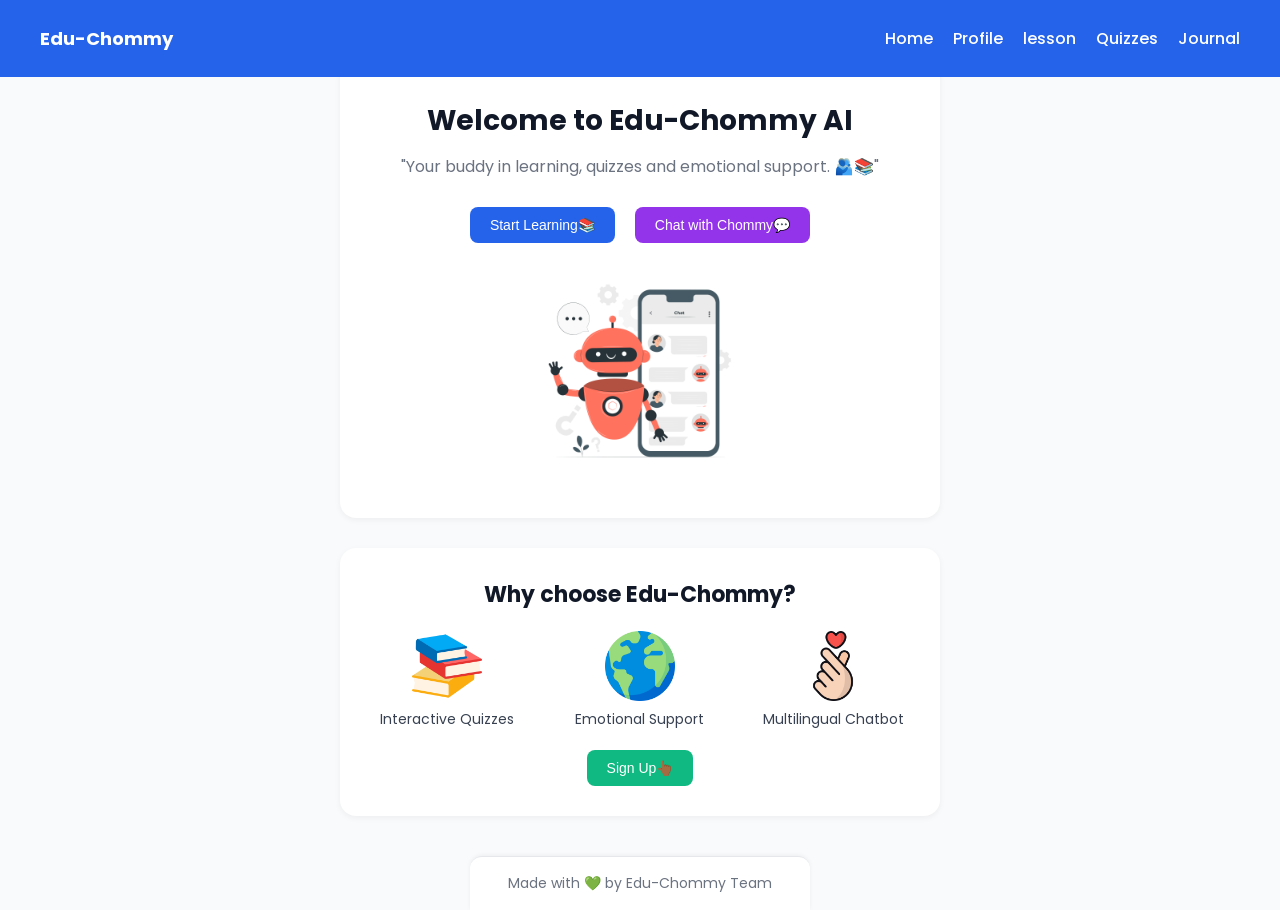
<file: index.html>
<!DOCTYPE html>
<html lang="en">
<head>
  <meta charset="UTF-8" />
  <meta name="viewport" content="width=device-width, initial-scale=1" />
  <title>Edu-Chommy Landing Page</title>
  <link href="https://fonts.googleapis.com/css2?family=Poppins:wght@400;600&display=swap" rel="stylesheet" />
  <link href="https://fonts.googleapis.com/icon?family=Material+Icons" rel="stylesheet" />
  <style>
    * {
      margin: 0;
      padding: 0;
      box-sizing: border-box;
    }

    body {
      font-family: 'Poppins', sans-serif;
      background-color: #f9fafb;
      color: #1f2937;
      padding-top: 60px;
      display: flex;
      flex-direction: column;
      align-items: center;
      min-height: 100vh;
    }

    #navbar {
      width: 100%;
    }

    .hero {
      text-align: center;
      padding: 40px 20px;
      background-color: #fff;
      border-radius: 16px;
      box-shadow: 0 2px 6px rgba(0, 0, 0, 0.05);
      max-width: 600px;
      width: 100%;
      margin-bottom: 30px;
    }

    .hero-text h1 {
      font-size: 28px;
      color: #111827;
      margin-bottom: 12px;
    }

    .tag-line {
      font-size: 16px;
      color: #6b7280;
      margin-bottom: 20px;
    }

    .start-learning-button,
    .chat-button {
      display: inline-block;
      margin: 8px;
      padding: 10px 20px;
      background-color: #2563eb;
      color: white;
      font-size: 14px;
      border: none;
      border-radius: 8px;
      cursor: pointer;
      transition: background 0.3s ease;
    }

    .chat-button {
      background-color: #9333ea;
    }

    .start-learning-button:hover {
      background-color: #1d4ed8;
    }

    .chat-button:hover {
      background-color: #7e22ce;
    }

    .hero-image img {
      margin-top: 20px;
      max-width: 200px;
      height: auto;
    }

    .why-choose {
      background-color: #ffffff;
      border-radius: 16px;
      padding: 30px 20px;
      max-width: 600px;
      width: 100%;
      text-align: center;
      box-shadow: 0 2px 6px rgba(0, 0, 0, 0.05);
    }

    .why-choose h2 {
      font-size: 22px;
      margin-bottom: 20px;
      color: #111827;
    }

    .features {
      display: flex;
      justify-content: space-between;
      flex-wrap: wrap;
      gap: 20px;
      margin-bottom: 20px;
    }

    .feature {
      flex: 1 1 30%;
      display: flex;
      flex-direction: column;
      align-items: center;
      text-align: center;
    }

    .feature img {
      width: 70px;
      height: 70px;
      margin-bottom: 8px;
    }

    .feature p {
      font-size: 14px;
      color: #374151;
    }

    .sign-up-btn {
      padding: 10px 20px;
      font-size: 14px;
      background-color: #10b981;
      color: white;
      border: none;
      border-radius: 8px;
      cursor: pointer;
      transition: background 0.3s ease;
    }

    .sign-up-btn:hover {
      background-color: #059669;
    }

    .footer {
      background-color: #ffffff;
      border-top: 1px solid #e5e7eb;
      text-align: center;
      font-size: 14px;
      color: #6b7280;
      padding: 16px;
      margin: 40px auto 0;
      width: 100%;
      max-width: 340px;
      border-radius: 12px 12px 0 0;
      box-shadow: 0 -1px 4px rgba(0, 0, 0, 0.05);
    }

    @media (max-width: 480px) {
  .features {
    flex-wrap: wrap;
    justify-content: center;
    gap: 12px;
  }

  .feature {
    flex: 1 1 30%;
    min-width: 80px;
  }
}
.footer {
      background-color: #ffffff;
      border-top: 1px solid #e5e7eb;
      text-align: center;
      font-size: 14px;
      color: #6b7280;
      padding: 16px;
      margin: 40px auto 0;
      width: 100%;
      max-width: 340px;
      border-radius: 12px 12px 0 0;
      box-shadow: 0 -1px 4px rgba(0, 0, 0, 0.05);
    }


  </style>
</head>
<body>
  <div id="navbar"></div>

  <section class="hero">
    <div class="hero-text">
      <h1>Welcome to Edu-Chommy AI</h1>
      <p class="tag-line">"Your buddy in learning, quizzes and emotional support. 🫂📚"</p>
    </div>
    <button class="start-learning-button" onclick="window.location.href='lessons.html'">Start Learning📚</button>
<button class="chat-button" onclick="window.location.href='chatbot.html'">Chat with Chommy💬</button>

    <div class="hero-image">
      <img src="images/chatbot.png" alt="Chatbot illustration" />
    </div>
  </section>

  <section class="why-choose">
    <h2>Why choose Edu-Chommy?</h2>
    <div class="features">
      <div class="feature">
        <img src="images/stack-of-books.png" alt="Books icon" />
        <p>Interactive Quizzes</p>
      </div>
      <div class="feature">
        <img src="images/earth.png" alt="Earth icon" />
        <p>Emotional Support</p>
      </div>
      <div class="feature">
        <img src="images/love.png" alt="Love icon" />
        <p>Multilingual Chatbot</p>
      </div>
    </div>
    <button class="sign-up-btn">Sign Up👆🏾</button>
  </section>

  <footer class="footer">
    <p>Made with 💚 by Edu-Chommy Team</p>
  </footer>

  <script src="navBar.js"></script>
</body>
</html>
</file>
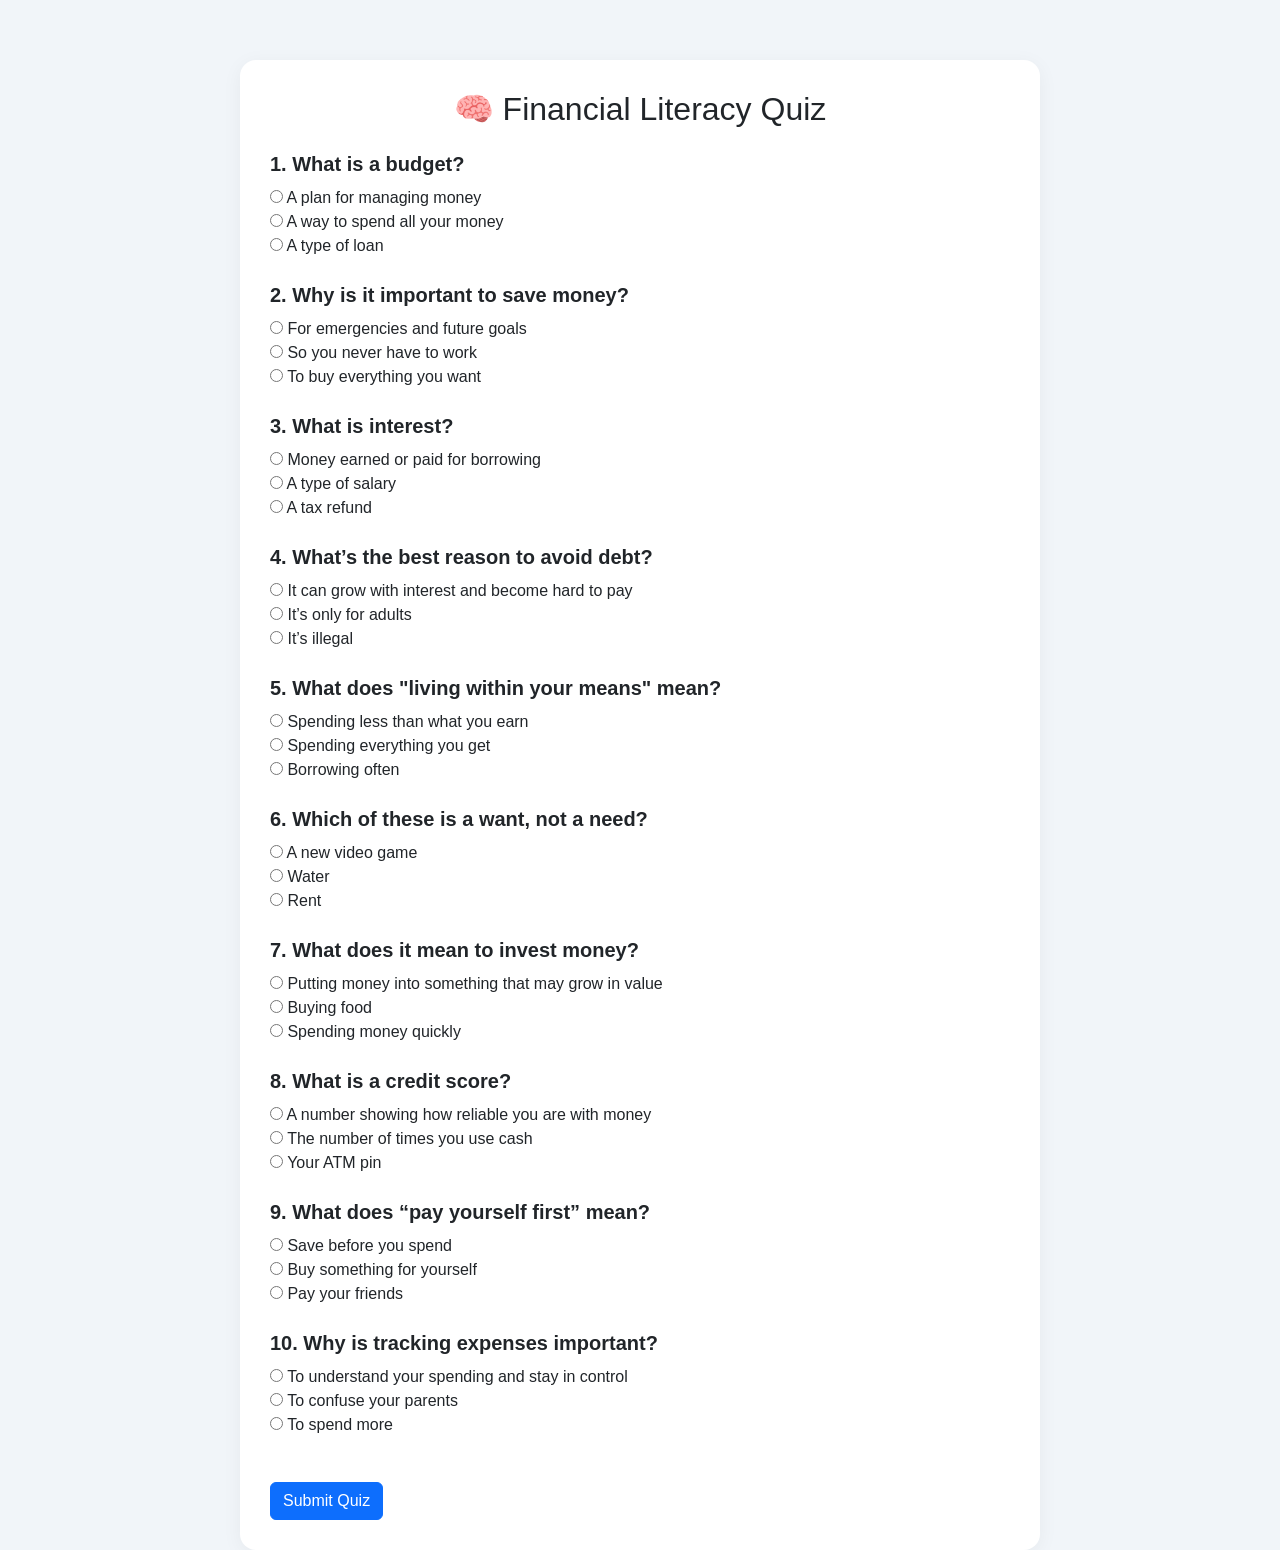
<file: finacial.quiz.html>
<!DOCTYPE html>
<html lang="en">
<head>
  <meta charset="UTF-8" />
  <meta name="viewport" content="width=device-width, initial-scale=1.0"/>
  <title>Financial Literacy Quiz</title>
  <link href="https://cdn.jsdelivr.net/npm/bootstrap@5.3.5/dist/css/bootstrap.min.css" rel="stylesheet">
  <style>
    body {
      font-family: 'Poppins', sans-serif;
      background-color: #f1f5f9;
      padding-top: 60px;
    }
    .quiz-container {
      max-width: 800px;
      margin: auto;
      background: white;
      padding: 30px;
      border-radius: 16px;
      box-shadow: 0 4px 20px rgba(0,0,0,0.05);
    }
    .question {
      margin-bottom: 25px;
    }
    .question h5 {
      font-weight: 600;
      margin-bottom: 10px;
    }
    .btn-submit {
      margin-top: 20px;
    }
    .result {
      display: none;
      font-weight: bold;
      margin-top: 30px;
      font-size: 1.2rem;
    }
  </style>
</head>
<body>

<div class="container quiz-container">
  <h2 class="text-center mb-4">🧠 Financial Literacy Quiz</h2>
  <form id="quizForm">
    <div class="question">
      <h5>1. What is a budget?</h5>
      <input type="radio" name="q1" value="b" /> A plan for managing money<br />
      <input type="radio" name="q1" value="a" /> A way to spend all your money<br />
      <input type="radio" name="q1" value="c" /> A type of loan<br />
    </div>

    <div class="question">
      <h5>2. Why is it important to save money?</h5>
      <input type="radio" name="q2" value="b" /> For emergencies and future goals<br />
      <input type="radio" name="q2" value="a" /> So you never have to work<br />
      <input type="radio" name="q2" value="c" /> To buy everything you want<br />
    </div>

    <div class="question">
      <h5>3. What is interest?</h5>
      <input type="radio" name="q3" value="b" /> Money earned or paid for borrowing<br />
      <input type="radio" name="q3" value="a" /> A type of salary<br />
      <input type="radio" name="q3" value="c" /> A tax refund<br />
    </div>

    <div class="question">
      <h5>4. What’s the best reason to avoid debt?</h5>
      <input type="radio" name="q4" value="b" /> It can grow with interest and become hard to pay<br />
      <input type="radio" name="q4" value="a" /> It’s only for adults<br />
      <input type="radio" name="q4" value="c" /> It’s illegal<br />
    </div>

    <div class="question">
      <h5>5. What does "living within your means" mean?</h5>
      <input type="radio" name="q5" value="b" /> Spending less than what you earn<br />
      <input type="radio" name="q5" value="a" /> Spending everything you get<br />
      <input type="radio" name="q5" value="c" /> Borrowing often<br />
    </div>

    <div class="question">
      <h5>6. Which of these is a want, not a need?</h5>
      <input type="radio" name="q6" value="b" /> A new video game<br />
      <input type="radio" name="q6" value="a" /> Water<br />
      <input type="radio" name="q6" value="c" /> Rent<br />
    </div>

    <div class="question">
      <h5>7. What does it mean to invest money?</h5>
      <input type="radio" name="q7" value="b" /> Putting money into something that may grow in value<br />
      <input type="radio" name="q7" value="a" /> Buying food<br />
      <input type="radio" name="q7" value="c" /> Spending money quickly<br />
    </div>

    <div class="question">
      <h5>8. What is a credit score?</h5>
      <input type="radio" name="q8" value="b" /> A number showing how reliable you are with money<br />
      <input type="radio" name="q8" value="a" /> The number of times you use cash<br />
      <input type="radio" name="q8" value="c" /> Your ATM pin<br />
    </div>

    <div class="question">
      <h5>9. What does “pay yourself first” mean?</h5>
      <input type="radio" name="q9" value="b" /> Save before you spend<br />
      <input type="radio" name="q9" value="a" /> Buy something for yourself<br />
      <input type="radio" name="q9" value="c" /> Pay your friends<br />
    </div>

    <div class="question">
      <h5>10. Why is tracking expenses important?</h5>
      <input type="radio" name="q10" value="b" /> To understand your spending and stay in control<br />
      <input type="radio" name="q10" value="a" /> To confuse your parents<br />
      <input type="radio" name="q10" value="c" /> To spend more<br />
    </div>

    <button type="submit" class="btn btn-primary btn-submit">Submit Quiz</button>
    <div class="result text-center text-success" id="resultBox"></div>
  </form>
</div>

<script>
document.getElementById("quizForm").addEventListener("submit", function(e) {
  e.preventDefault();
  let score = 0;
  const answers = {
    q1: "b", q2: "b", q3: "b", q4: "b", q5: "b",
    q6: "b", q7: "b", q8: "b", q9: "b", q10: "b"
  };

  for (let q in answers) {
    const selected = document.querySelector(`input[name="${q}"]:checked`);
    if (selected && selected.value === answers[q]) score++;
  }

  const resultBox = document.getElementById("resultBox");
  resultBox.style.display = "block";

  if (score === 10) {
    resultBox.textContent = `🎉 Perfect! You got 10/10. You're financially wise!`;
  } else if (score >= 7) {
    resultBox.textContent = `👏 Great job! You got ${score}/10. Keep growing your money knowledge.`;
  } else {
    resultBox.textContent = `💡 You scored ${score}/10. Don't worry — review the lesson and try again!`;
  }
});
</script>

</body>
</html>
</file>
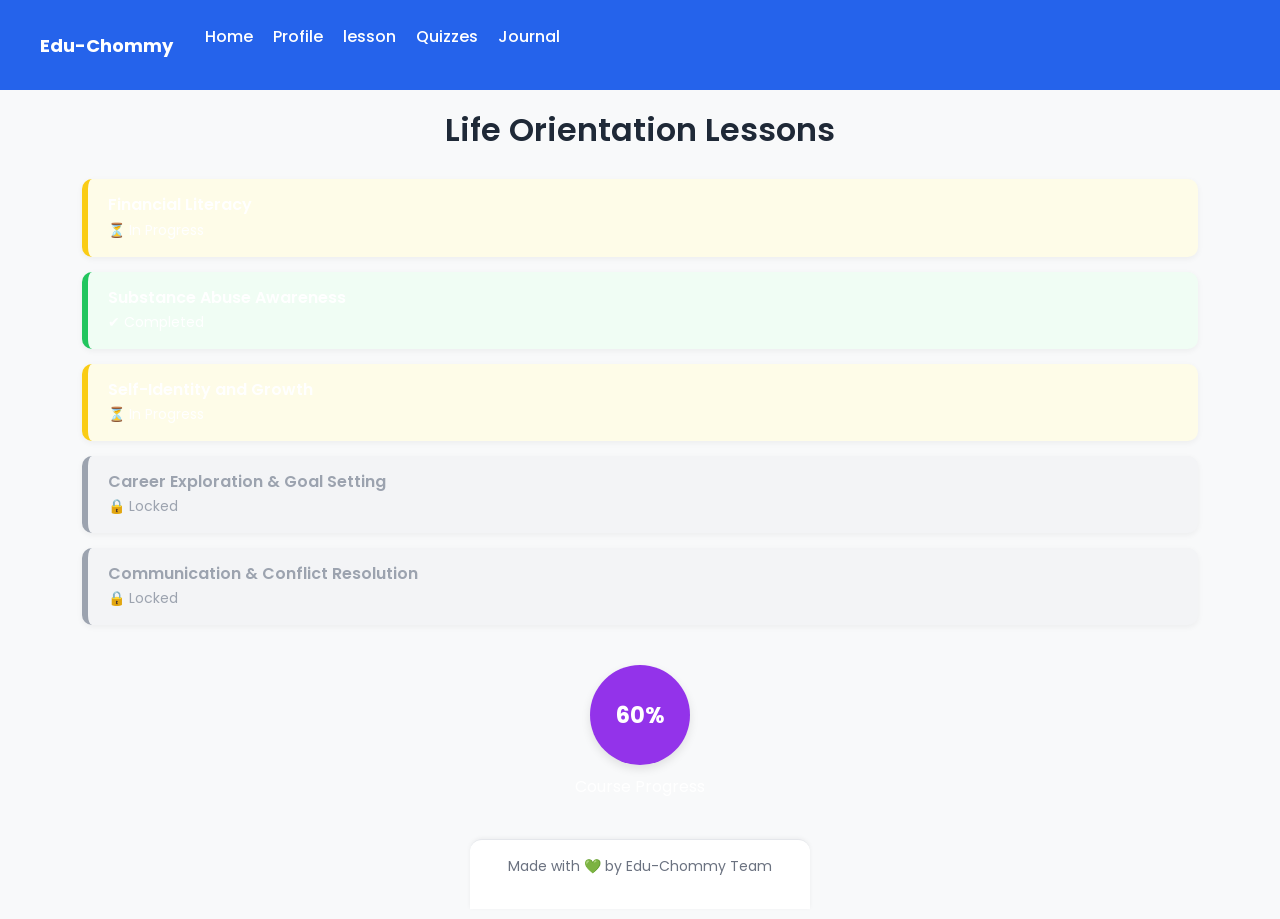
<file: lessons.html>
<!DOCTYPE html>
<html lang="en">
<head>
    <meta charset="UTF-8">
    <meta name="viewport" content="width=device-width, initial-scale=1.0">
     <link rel="preconnect" href="https://fonts.googleapis.com">
<link rel="preconnect" href="https://fonts.gstatic.com" crossorigin>
<link href="https://fonts.googleapis.com/css2?family=Caveat:wght@400..700&family=Poppins:ital,wght@0,100;0,200;0,300;0,400;0,500;0,600;0,700;0,800;0,900;1,100;1,200;1,300;1,400;1,500;1,600;1,700;1,800;1,900&display=swap" rel="stylesheet">
<link href="https://cdn.jsdelivr.net/npm/bootstrap@5.3.5/dist/css/bootstrap.min.css" rel="stylesheet" integrity="sha384-SgOJa3DmI69IUzQ2PVdRZhwQ+dy64/BUtbMJw1MZ8t5HZApcHrRKUc4W0kG879m7" crossorigin="anonymous">

    <title>Life Orientation</title>
</head>
<style>
body {
  font-family: 'Poppins', sans-serif;
  background-color: #f9fafb;
  margin: 0;
  padding-top: 85px;
}

h2 {
  font-weight: 600;
  color: #1f2937;
  margin-bottom: 30px;
}

.lesson-card {
  border-radius: 10px;
  padding: 16px 20px;
  margin-bottom: 15px;
  box-shadow: 0 2px 6px rgba(0,0,0,0.05);
  background-color: #ffffff;
  transition: transform 0.2s ease;
}

.lesson-card:hover {
  transform: translateY(-2px);
}

.lesson-card.completed {
  border-left: 6px solid #22c55e;
  background-color: #f0fdf4;
}

.lesson-card.in-progress {
  border-left: 6px solid #facc15;
  background-color: #fefce8;
}

.lesson-card.locked {
  border-left: 6px solid #9ca3af;
  background-color: #f3f4f6;
  color: #9ca3af;
}

.lesson-card h5 {
  font-size: 16px;
  font-weight: 600;
  margin: 0;
}

.lesson-card p {
  margin: 5px 0 0;
  font-size: 14px;
}

.progress-container {
  margin-top: 40px;
}

.progress-circle {
  width: 100px;
  height: 100px;
  border-radius: 50%;
  background-color: #9333ea;
  color: white;
  font-weight: bold;
  font-size: 22px;
  display: flex;
  align-items: center;
  justify-content: center;
  margin: 0 auto 10px;
  box-shadow: 0 4px 10px rgba(0,0,0,0.1);
}

.footer {
      background-color: #ffffff;
      border-top: 1px solid #e5e7eb;
      text-align: center;
      font-size: 14px;
      color: #6b7280;
      padding: 16px;
      margin: 40px auto 0;
      width: 100%;
      max-width: 340px;
      border-radius: 12px 12px 0 0;
      box-shadow: 0 -1px 4px rgba(0, 0, 0, 0.05);
    }



</style>
<body>
   <body>
    <div id="navbar"></div>

    <nav class="navbar custom-nav navbar-expand-lg navbar-light bg-light">
    <div class="container-fluid">
    
  <div class="container mt-3">
        <h2 class="text-center">Life Orientation Lessons</h2>

        <div class="lesson-card in-progress" id="financial-literacy-card" onclick="toggleLesson('financial-literacy-content')">
          <h5>Financial Literacy</h5>
          <p>⏳ In Progress</p>
        </div>
        
        <div id="financial-literacy-content" style="display: none; margin-top: 10px;">
          <div class="embed-container">
            <iframe 
              src="https://mycputac-my.sharepoint.com/personal/220001979_mycput_ac_za/_layouts/15/Doc.aspx?sourcedoc={04a3384c-5f8b-4e03-97e0-61c1befbf8c9}&action=embedview&wdAr=1.7777777777777777"
              width="100%" 
              height="480" 
              frameborder="0" 
              allowfullscreen 
              allow="autoplay">
            </iframe>
            <div class="text-center mt-3">
              <a href="quizzes.html?quiz=financial-literacy-quiz" class="btn btn-primary">Take Quiz</a>

            </div>
          </div>
        </div>
        

        <div class="lesson-card completed">
            <h5>Substance Abuse Awareness</h5>
            <p>✔ Completed</p>
        </div>
        <div class="lesson-card in-progress">
            <h5>Self-Identity and Growth</h5>
            <p>⏳ In Progress</p>
        </div>

        <div class="lesson-card locked">
            <h5>Career Exploration & Goal Setting</h5>
            <p>🔒 Locked</p>
        </div>

        <div class="lesson-card locked">
            <h5>Communication & Conflict Resolution</h5>
            <p>🔒 Locked</p>
        </div>

<div class="progress-container text-center">
            <div class="progress-circle">60%</div>
            <p>Course Progress</p>
        </div>
    

 <footer class="footer">
    <p>Made with 💚 by Edu-Chommy Team</p>
  </footer>
</div>
<script src="https://cdn.jsdelivr.net/npm/bootstrap@5.3.5/dist/js/bootstrap.bundle.min.js" integrity="sha384-k6d4wzSIapyDyv1kpU366/PK5hCdSbCRGRCMv+eplOQJWyd1fbcAu9OCUj5zNLiq" crossorigin="anonymous"></script>
<script src="navBar.js"></script>
<script>
  function toggleLesson(id) {
    const section = document.getElementById(id);
    section.style.display = section.style.display === 'none' ? 'block' : 'none';
  }
</script>

</body>
</html>
</file>
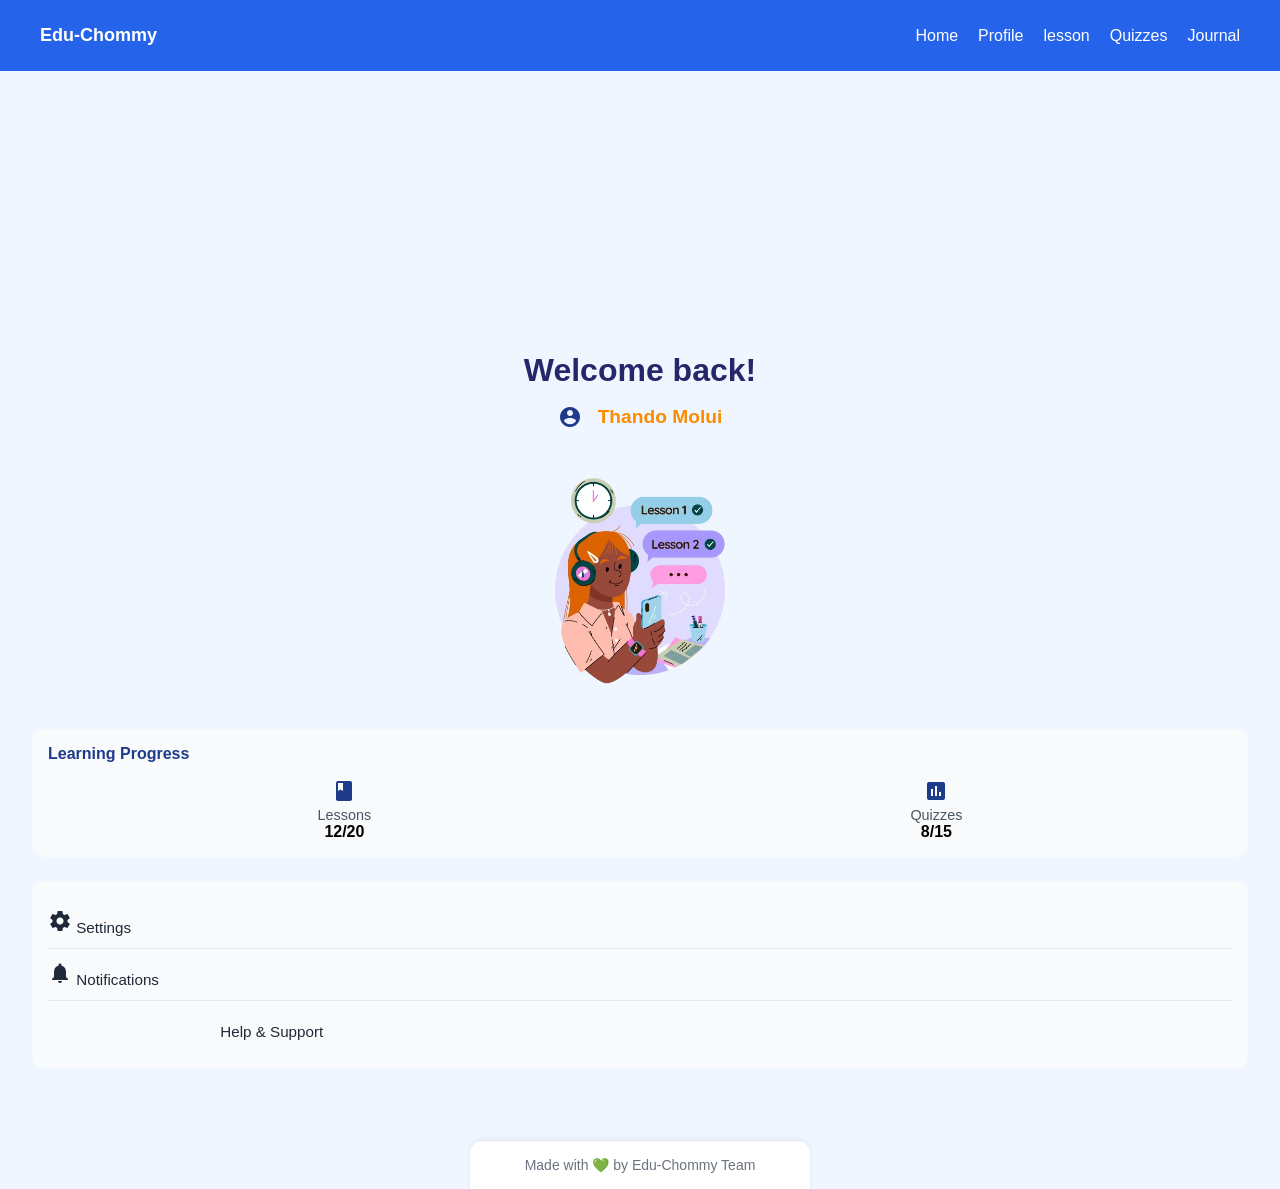
<file: profile.html>
<!DOCTYPE html>
<html lang="en">
  <head>
    <meta charset="UTF-8" />
    <meta name="viewport" content="width=device-width, initial-scale=1.0" />
    <title>User Profile</title>
    <link rel="stylesheet" href="style.css" />
    <link href="https://fonts.googleapis.com/icon?family=Material+Icons" rel="stylesheet">

  </head>
  <body>
    <div id="navbar"></div>

    <main class="profile-wrapper">
      <section class="profile-card">
        <h1 class="welcome-msg">Welcome back!</h1>
        <div class="user-info">
          <i class="material-icons">account_circle</i>

          <p class="user-name">Thando Molui</p>
        </div>

        <img src="images/profile_image-removebg-preview.png" alt="video visual" class="profile-illustration" />

        <div class="progress-box">
          <h2>Learning Progress</h2>
          <div class="progress-items">
            <div class="progress-item">
              <i class="material-icons">book</i>

             
              <p>Lessons</p>
              <strong>12/20</strong>
            </div>
            <div class="progress-item">
              <i class="material-icons">assessment</i>

              <p>Quizzes</p>
              <strong>8/15</strong>
            </div>
          </div>
        </div>

        <div class="settings-box">
          <div class="setting">
            <span> <i class="material-icons">settings</i>

              Settings</span>
          </div>
          <div class="setting">
            
            
              <span><i class="material-icons">notifications</i>
                Notifications</span>
          </div>
          <div class="setting">
            
            <span><i class="material-icons">support</i>

              Help & Support</span>
          </div>
        </div>
      </section>
    </main>
    <footer class="footer bg-dark text-white text-center p-3 mt-4">
      <p>Made with 💚 by Edu-Chommy Team</p>
  </footer>

    <script src="navBar.js"></script>
    
  </body>
</html>
</file>
<file: style.css>
* {
    margin: 0;
    padding: 0;
    box-sizing: border-box;
  }
  
  body {
    padding-top: 25%;
    font-family: 'Inter', sans-serif;
    background-color: #eff6ff;
    color: #1e3a8a;
  }
  
  profile-wrapper {
    min-height: 100vh;
    display: flex;
    align-items: center;
    justify-content: center;
    padding: 1rem;
  }
  
  profile-card {
    background: #fff;
    max-width: 420px;
    width: 100%;
    padding: 1.5rem;
    border-radius: 1rem;
    box-shadow: 0 2px 8px rgba(0, 0, 0, 0.05);
    text-align: center;
  }
  
  .welcome-msg {
text-align: center;
    font-size: 1.9rem;
    font-weight: 700;
    color: #25276a;
    margin-bottom: 1rem;
  }
  
  .user-info {
    display: flex;
    align-items: center;
    justify-content: center;
    gap: 1rem;
    margin-bottom: 1.5rem;
  }
  
  .user-avatar {
    width: 64px;
    height: 64px;
    background: #dbeafe;
    border-radius: 50%;
    padding: 0.5rem;
  }
  
  .user-name {
    font-size: 1.2rem;
    color: #fb8c00;
    font-weight: bold;
  }
  
  .profile-illustration {
    width: 100%;
    max-width: 260px;
    margin: 1rem auto;
    display: block;
  }
  
  .progress-box {
    margin-top: 1rem;
    background: #f9fafb;
    padding: 1rem;
    border-radius: 0.75rem;
  }
  
  .progress-box h2 {
    margin-bottom: 1rem;
    font-size: 1rem;
    font-weight: 600;
    color: #1e3a8a;
  }
  
  .progress-items {
    display: flex;
    justify-content: space-around;
  }
  
  .progress-item {
    text-align: center;
  }
  
  .progress-item img {
    background-color: #ffedd5;
    border-radius: 50%;
    padding: 0.5rem;
    width: 48px;
    height: 48px;
    margin-bottom: 0.5rem;
  }
  
  .progress-item p {
    font-size: 0.9rem;
    color: #4b5563;
  }
  
  .progress-item strong {
    font-size: 1rem;
    color: #000;
  }
  
  .settings-box {
    margin-top: 1.5rem;
    background: #f9fafb;
    border-radius: 0.75rem;
    padding: 1rem;
  }
  
  .setting {
    display: flex;
    align-items: center;
    gap: 1rem;
    padding: 0.75rem 0;
    border-bottom: 1px solid #e5e7eb;
  }
  
  .setting:last-child {
    border-bottom: none;
  }
  
  .setting img {
    width: 20px;
    height: 20px;
  }
  
  .setting span {
    font-size: 0.95rem;
    color: #1f2937;
  }
  
  /* Responsive */
  @media (min-width: 768px) {
    .profile-card {
      padding: 2rem;
    }
  
    .welcome-msg {
      font-size: 2rem;
    }
  }

  .footer {
    background-color: #ffffff;
    border-top: 1px solid #e5e7eb;
    text-align: center;
    font-size: 14px;
    color: #6b7280;
    padding: 16px;
    margin: 40px auto 0;
    width: 100%;
    max-width: 340px;
    border-radius: 12px 12px 0 0;
    box-shadow: 0 -1px 4px rgba(0, 0, 0, 0.05);
  }
</file>
